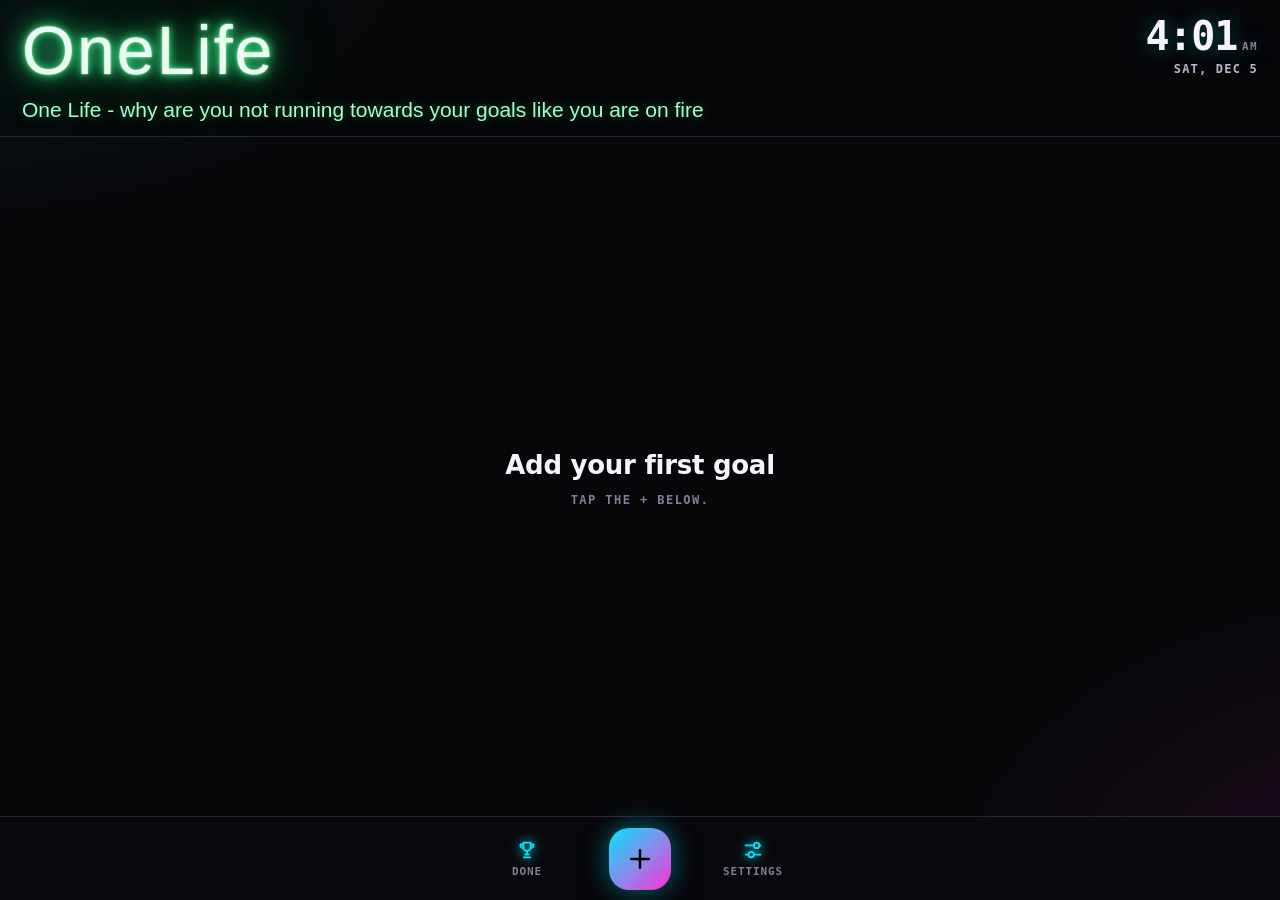
<file: index.html>
<!doctype html>
<html lang="en">
<head>
  <meta charset="utf-8">
  <meta name="viewport" content="width=device-width, initial-scale=1, viewport-fit=cover">
  <title>OneLife</title>
  <meta name="apple-mobile-web-app-title" content="OneLife">
  <meta name="mobile-web-app-capable" content="yes">
  <meta name="apple-mobile-web-app-capable" content="yes">
  <meta name="apple-mobile-web-app-status-bar-style" content="black-translucent">
  <meta name="color-scheme" content="dark">
  <meta name="theme-color" content="#060609">
  <link rel="manifest" href="manifest.webmanifest">
  <link rel="apple-touch-icon" href="apple-touch-icon.png">
  <link rel="stylesheet" href="css/base.css">
  <link rel="stylesheet" href="css/board.css">
  <link rel="stylesheet" href="css/sheets.css">
  <link rel="stylesheet" href="css/screens.css">
  <style>
    /* OneLife look: maximalist neon HUD. This block comes last, so it restyles
       everything from the four css files without changing them. */
    @property --a { syntax: '<angle>'; inherits: false; initial-value: 0deg; }

    :root {
      --bg: #060609; --void: #0f0f17; --panel: #0b0b12; --card2: #161621;
      --text: #f4f4fa; --text-2: #b3b3c6; --tx3: #7a7a93;
      --hair: #242433; --hair-2: #34344a;
      --green: #39ff88; --green-core: #eafff2; --green-soft: #9dffc4;
      --red: #ff3b5c; --red-text: #ff7d93;
      --cyan: #00e5ff; --pink: #ff2bd6; --lime: #b6ff00; --orange: #ff8a00; --amber: #ffb800; --violet: #9d8cff;
      --radius: 12px; --r: 18px;
      --font: "Inter", "Segoe UI", system-ui, -apple-system, Roboto, sans-serif;
      --font-num: "JetBrains Mono", "SF Mono", ui-monospace, Menlo, Consolas, monospace;
      --t0: #00e5ff; --t1: #ff2bd6; --t2: #b6ff00; --t3: #ff8a00;
      --t4: #39ff88; --t5: #ffb800; --t6: #9d8cff; --t7: #b3b3c6;
      --s0: #00e5ff; --s1: #ff2bd6; --s2: #b6ff00; --s3: #ff8a00;
      --s4: #39ff88; --s5: #ffb800; --s6: #9d8cff; --s7: #f4f4fa;
      --glow-bg:
        radial-gradient(900px 520px at -5% -10%, rgba(0, 229, 255, 0.11), transparent 60%),
        radial-gradient(800px 600px at 110% 105%, rgba(255, 43, 214, 0.10), transparent 60%),
        var(--bg);
      --card-bg: linear-gradient(180deg, rgba(255, 255, 255, 0.035), rgba(255, 255, 255, 0) 60%), var(--void);
      --rainbow: conic-gradient(from var(--a), var(--cyan), var(--pink), var(--orange), var(--lime), var(--cyan));
    }

    body { font: 400 16px/1.45 var(--font); background: var(--glow-bg); }
    /* film grain */
    body::after {
      content: "";
      position: fixed;
      inset: -50%;
      z-index: 100;
      pointer-events: none;
      opacity: 0.08;
      mix-blend-mode: overlay;
      will-change: transform;
      background-image: url("data:image/svg+xml;utf8,<svg xmlns='http://www.w3.org/2000/svg' width='180' height='180'><filter id='n'><feTurbulence type='fractalNoise' baseFrequency='.85' numOctaves='3' stitchTiles='stitch'/><feColorMatrix values='0 0 0 0 1 0 0 0 0 1 0 0 0 0 1 0 0 0 1 0'/></filter><rect width='180' height='180' filter='url(%23n)'/></svg>");
      animation: grain 0.9s steps(6) infinite;
    }
    @keyframes grain {
      0%, 100% { transform: translate(0, 0); }
      20% { transform: translate(-3%, 2%); }
      40% { transform: translate(2%, -4%); }
      60% { transform: translate(-4%, 3%); }
      80% { transform: translate(4%, 1%); }
    }
    @keyframes spin { to { --a: 360deg; } }

    .n { font-family: var(--font-num); font-weight: 700; letter-spacing: 0; }

    /* ----- Header: the name stays exactly as it was ----- */
    .header { padding: 16px 22px 12px; border-bottom: 1px solid var(--hair); background: rgba(6, 6, 9, 0.55); }
    .brand-name, .brand-quote { font-family: "Avenir Next", -apple-system, "Helvetica Neue", "Segoe UI", sans-serif; }
    .clock { font-weight: 800; font-size: 40px; letter-spacing: -0.03em; text-shadow: 0 0 22px rgba(0, 229, 255, 0.35); }
    .clock .ampm { font: 700 11px var(--font-num); letter-spacing: 0.12em; color: var(--tx3); }
    .cluster-date { font: 600 12px var(--font-num); letter-spacing: 0.1em; text-transform: uppercase; color: var(--text-2); }
    .cluster-score { font: 600 12px var(--font-num); letter-spacing: 0.1em; text-transform: uppercase; color: var(--tx3); }
    .cluster-score .n { font-size: 16px; font-weight: 800; color: var(--pink); text-shadow: 0 0 14px var(--pink); }
    .empty-title { font-size: 26px; font-weight: 800; letter-spacing: -0.01em; }
    .empty-sub { font: 600 12px var(--font-num); letter-spacing: 0.12em; text-transform: uppercase; color: var(--tx3); }

    /* ----- Goal boxes: rounded glowing cards, colour still from the heat scale ----- */
    .box-body { padding: 13px 14px 12px 24px; border-radius: var(--r); background: var(--card-bg); }
    .box-tag { left: 10px; top: 14px; bottom: 14px; width: 4px; border-radius: 2px; opacity: 1; box-shadow: 0 0 8px var(--tag); }
    .box .box-title { font-weight: 750; line-height: 1.2; letter-spacing: -0.01em; }
    .box-second .n, .box-progress .n, .box-status .n { font-size: 1em; }
    .box-bar { height: 6px; border-radius: 3px; background: var(--hair); overflow: hidden; }
    .box-bar b { border-radius: inherit; box-shadow: 0 0 10px var(--neon); }
    .box-strip i { border-radius: 3px; }
    .box-tick span { border-width: 2px; border-radius: 9px; background: color-mix(in srgb, var(--neon) 14%, transparent); }
    .box.is-done .box-title { color: var(--text-2); }
    /* a session running right now gets the spinning rainbow border */
    .box.is-running .box-body {
      border-color: transparent;
      background: linear-gradient(var(--void), var(--void)) padding-box, var(--rainbow) border-box;
      animation: drift var(--drift, 11s) ease-in-out var(--phase, 0s) infinite alternate, spin 6s linear infinite;
    }
    .box.is-running.flash .box-body { border-color: #fff; background: color-mix(in srgb, var(--neon) 38%, var(--void)); }

    /* ----- Bottom bar ----- */
    .bar {
      height: calc(84px + env(safe-area-inset-bottom));
      gap: 34px;
      border-top: 1px solid var(--hair);
      background: rgba(8, 8, 13, 0.9);
      -webkit-backdrop-filter: blur(14px);
      backdrop-filter: blur(14px);
    }
    .bar-btn {
      flex-direction: column;
      gap: 4px;
      min-width: 96px;
      min-height: 56px;
      padding: 0 12px;
      border: 0;
      border-radius: var(--radius);
      background: none;
      color: var(--tx3);
      font: 700 11px var(--font-num);
      letter-spacing: 0.08em;
      text-transform: uppercase;
    }
    .bar-btn .icon { color: var(--cyan); filter: drop-shadow(0 0 6px var(--cyan)); }
    .bar-btn:active { background: var(--card2); color: var(--text); }
    .add-btn {
      width: 62px;
      height: 62px;
      border: 0;
      border-radius: 20px;
      color: #000;
      background: linear-gradient(135deg, var(--cyan), var(--pink));
      box-shadow: 0 0 26px rgba(0, 229, 255, 0.45), 0 10px 26px rgba(0, 0, 0, 0.6);
    }
    .add-btn:active { transform: scale(0.94); }
    .dot { top: 4px; right: 26px; border-radius: 50%; background: var(--pink); box-shadow: 0 0 10px var(--pink); }

    /* ----- Toast ----- */
    #toast {
      padding: 10px 12px 10px 16px;
      border: 1px solid var(--hair-2);
      border-radius: 14px;
      background: #15151f;
      box-shadow: 0 8px 30px rgba(0, 0, 0, 0.6);
      font-size: 14px;
    }
    #toast button {
      min-height: 44px;
      padding: 0 12px;
      border-radius: 10px;
      background: var(--card2);
      color: var(--cyan);
      font-weight: 800;
      text-decoration: none;
    }

    /* ----- Sheets, inputs, buttons ----- */
    .sheet-backdrop { background: rgba(0, 0, 0, 0.62); -webkit-backdrop-filter: blur(3px); backdrop-filter: blur(3px); }
    .sheet {
      position: relative;
      border: 1px solid var(--hair-2);
      border-radius: 22px;
      background: var(--panel);
      box-shadow: 0 12px 40px rgba(0, 0, 0, 0.6), 0 0 40px rgba(0, 229, 255, 0.07);
    }
    .sheet::before {
      content: "";
      position: absolute;
      top: 0;
      left: 18%;
      right: 18%;
      height: 1px;
      background: linear-gradient(90deg, transparent, var(--cyan), var(--pink), transparent);
    }
    .sheet-title { margin-bottom: 14px; font: 800 13px var(--font-num); letter-spacing: 0.12em; text-transform: uppercase; }
    .sheet-note, .fnote { font-size: 14px; color: var(--text-2); }

    .input { min-height: 48px; border: 1px solid var(--hair-2); border-radius: 12px; background: var(--bg); font-size: 16px; }
    .input:focus { border-color: var(--cyan); box-shadow: 0 0 0 3px rgba(0, 229, 255, 0.18); }
    .input::placeholder { color: var(--tx3); }
    .input-title { font-family: var(--font-num); font-weight: 600; font-size: 18px; }

    .btn {
      min-height: 46px;
      padding: 0 16px;
      border: 1px solid var(--hair-2);
      border-radius: 12px;
      background: var(--card2);
      color: var(--text);
      font-size: 15px;
      font-weight: 650;
      letter-spacing: 0;
      white-space: nowrap;
    }
    .btn:active { border-color: var(--tx3); background: var(--card2); }
    .btn-primary {
      border: 0;
      color: #000;
      background: linear-gradient(135deg, var(--cyan), #8b6cff);
      box-shadow: 0 0 18px rgba(0, 229, 255, 0.28);
    }
    .btn-primary:active { background: linear-gradient(135deg, var(--cyan), #8b6cff); }
    .btn-primary:disabled { box-shadow: none; }
    .btn-danger { border-color: rgba(255, 59, 92, 0.6); background: transparent; color: var(--red); }
    .icon-btn { border-color: var(--hair-2); border-radius: 12px; background: var(--card2); }

    .fsec-label { font: 700 11px/1.3 var(--font-num); letter-spacing: 0.14em; text-transform: uppercase; color: var(--tx3); }
    .field { font-size: 13px; font-weight: 650; color: var(--text-2); }
    .field-error { font-size: 14px; color: var(--red); }
    .seg-btn { border: 1px solid var(--hair-2); border-radius: 10px; background: var(--card2); color: var(--text-2); font-size: 14px; font-weight: 700; }
    .seg-btn.is-on { border-color: var(--cyan); background: var(--cyan); color: #000; box-shadow: 0 0 12px rgba(0, 229, 255, 0.4); }
    .num-seg .seg-btn { font: 700 15px var(--font-num); }
    .chips .seg-btn { border-radius: 999px; }
    .chips .daychip { border-radius: 50%; }
    .chips-label, .scale > span { font: 700 11px var(--font-num); letter-spacing: 0.14em; text-transform: uppercase; color: var(--tx3); }
    .dayrow-off { color: var(--tx3); }
    .swatch { border-radius: 12px; opacity: 0.8; box-shadow: 0 0 12px color-mix(in srgb, var(--tag) 60%, transparent); }

    /* ----- Goal detail ----- */
    .detail-tag { width: 5px; border-radius: 3px; box-shadow: 0 0 10px var(--tag); }
    .detail-title { font-size: 24px; font-weight: 800; letter-spacing: -0.01em; }
    .detail-sub { font: 600 12px var(--font-num); letter-spacing: 0.06em; color: var(--text-2); }
    .pill {
      min-height: 32px;
      display: inline-flex;
      align-items: center;
      padding: 0 12px;
      border: 1px solid var(--hair-2);
      border-radius: 999px;
      background: var(--card2);
      font-size: 13px;
    }
    .pill.hot { border-color: rgba(255, 59, 92, 0.6); background: transparent; color: var(--red); }
    .pill.hot .n { color: var(--red); }
    .steptick i { border-width: 2px; border-radius: 8px; }
    .steptick.is-on i { border-color: var(--green); background: var(--green); color: #000; box-shadow: 0 0 12px var(--green); }
    .steptick.is-on span { color: var(--tx3); text-decoration: line-through; }
    .bignum b { font-weight: 800; font-size: 42px; letter-spacing: -0.03em; text-shadow: 0 0 22px rgba(0, 229, 255, 0.35); }
    .bar-line { height: 6px; border-radius: 3px; background: var(--hair); overflow: hidden; }
    .bar-line b { border-radius: inherit; background: var(--cyan); box-shadow: 0 0 10px var(--cyan); }
    .stat { border: 1px solid var(--hair); border-radius: var(--r); background: var(--card-bg); }
    .stat-num { font-weight: 800; letter-spacing: -0.02em; text-shadow: 0 0 16px rgba(0, 229, 255, 0.45); }
    .stat-num.hot { color: var(--red); text-shadow: 0 0 16px rgba(255, 59, 92, 0.5); }
    .stat-label { font: 700 11px/1.3 var(--font-num); letter-spacing: 0.14em; text-transform: uppercase; color: var(--tx3); }
    .hrow-day { font: 600 12px var(--font-num); letter-spacing: 0.04em; color: var(--tx3); }
    .hrow-what.hot, .hrow-what.hot .n { color: var(--red); }

    /* ----- Goal finished: card with the spinning rainbow border ----- */
    .finish-card {
      border: 1.5px solid transparent;
      border-radius: 22px;
      background: linear-gradient(var(--void), var(--void)) padding-box, var(--rainbow) border-box;
      box-shadow: 0 0 40px rgba(0, 229, 255, 0.18), 0 0 80px rgba(255, 43, 214, 0.12);
      animation: spin 6s linear infinite;
    }
    .finish-label { font: 700 12px var(--font-num); letter-spacing: 0.14em; text-transform: uppercase; color: var(--green); }
    .finish-title { font-weight: 800; letter-spacing: -0.02em; color: var(--text); text-shadow: 0 0 22px rgba(0, 229, 255, 0.35); }
    .finish-totals { font-family: var(--font-num); font-size: 14px; }

    /* ----- Screens: Done and Settings ----- */
    #screen { background: var(--glow-bg); }
    .screen-head {
      min-height: 56px;
      padding: 8px 16px;
      border-bottom: 1px solid var(--hair);
      background: rgba(6, 6, 9, 0.8);
      -webkit-backdrop-filter: blur(14px);
      backdrop-filter: blur(14px);
    }
    .screen-title {
      flex: 0 0 auto;
      margin-right: auto;
      font: 800 15px var(--font-num);
      letter-spacing: 0.1em;
      text-transform: uppercase;
      color: transparent;
      background: linear-gradient(90deg, var(--cyan), var(--pink));
      -webkit-background-clip: text;
      background-clip: text;
    }
    .screen-body { padding-top: 16px; }
    .screen-empty { font-size: 15px; font-weight: 600; color: var(--tx3); }

    .set-sec, .set-sec:first-child {
      margin-bottom: 10px;
      padding: 16px;
      border: 1px solid var(--hair);
      border-radius: var(--r);
      background: var(--card-bg);
    }
    .set-h { margin-bottom: 12px; font: 800 13px var(--font-num); letter-spacing: 0.12em; text-transform: uppercase; }
    .set-row { margin-top: 6px; padding: 8px 0; border-bottom: 1px solid var(--hair); }
    .set-row:last-child { border-bottom: 0; }
    .set-label { font-size: 14px; font-weight: 600; }
    .set-note { font-size: 13px; color: var(--tx3); }
    .set-banner {
      border-color: rgba(255, 184, 0, 0.45);
      border-radius: 12px;
      color: var(--amber);
      box-shadow: 0 0 22px rgba(255, 184, 0, 0.12);
    }

    .sign { border-radius: var(--r); background: var(--card-bg); }
    .sign-title { font-size: 24px; font-weight: 800; letter-spacing: -0.01em; }
    .sign-meta { font: 600 12px var(--font-num); letter-spacing: 0.08em; text-transform: uppercase; color: var(--tx3); }
    .sign-totals { font-family: var(--font-num); font-size: 13px; }
    .feed-day b { font: 800 13px var(--font-num); letter-spacing: 0.12em; text-transform: uppercase; color: var(--cyan); }
    .feed-day span { font: 600 12px var(--font-num); color: var(--tx3); }
    .win-time { font: 600 12px var(--font-num); color: var(--tx3); }
    .win-title { font-size: 15px; font-weight: 650; }
    .tagdot { width: 9px; height: 9px; border-radius: 50%; box-shadow: 0 0 8px var(--tag); }
    .cal-month { font-size: 22px; font-weight: 800; letter-spacing: -0.01em; }
    .cal-wd { font: 700 11px var(--font-num); letter-spacing: 0.14em; text-transform: uppercase; color: var(--tx3); }
    .cal-cell { border-radius: 10px; }
    .cal-cell.is-today { border-color: var(--cyan); box-shadow: 0 0 10px rgba(0, 229, 255, 0.35); }

    .install { border-color: var(--hair-2); border-radius: 14px; background: #15151f; box-shadow: 0 8px 30px rgba(0, 0, 0, 0.6); }

    /* ----- Motion setting ----- */
    body.motion-calm::after, body.motion-off::after { animation: none; }
    .motion-off .box.is-running .box-body, .motion-off .finish-card { animation: none; }
    @media (prefers-reduced-motion: reduce) {
      body::after { animation: none; }
      .box.is-running .box-body, .finish-card { animation: none; }
    }
  </style>
</head>
<body>
  <div id="app"></div>
  <div id="sheet-root"></div>
  <div id="fx"></div>
  <div id="toast" role="status" aria-live="polite"></div>
  <script type="module" src="js/app.js"></script>
</body>
</html>
</file>
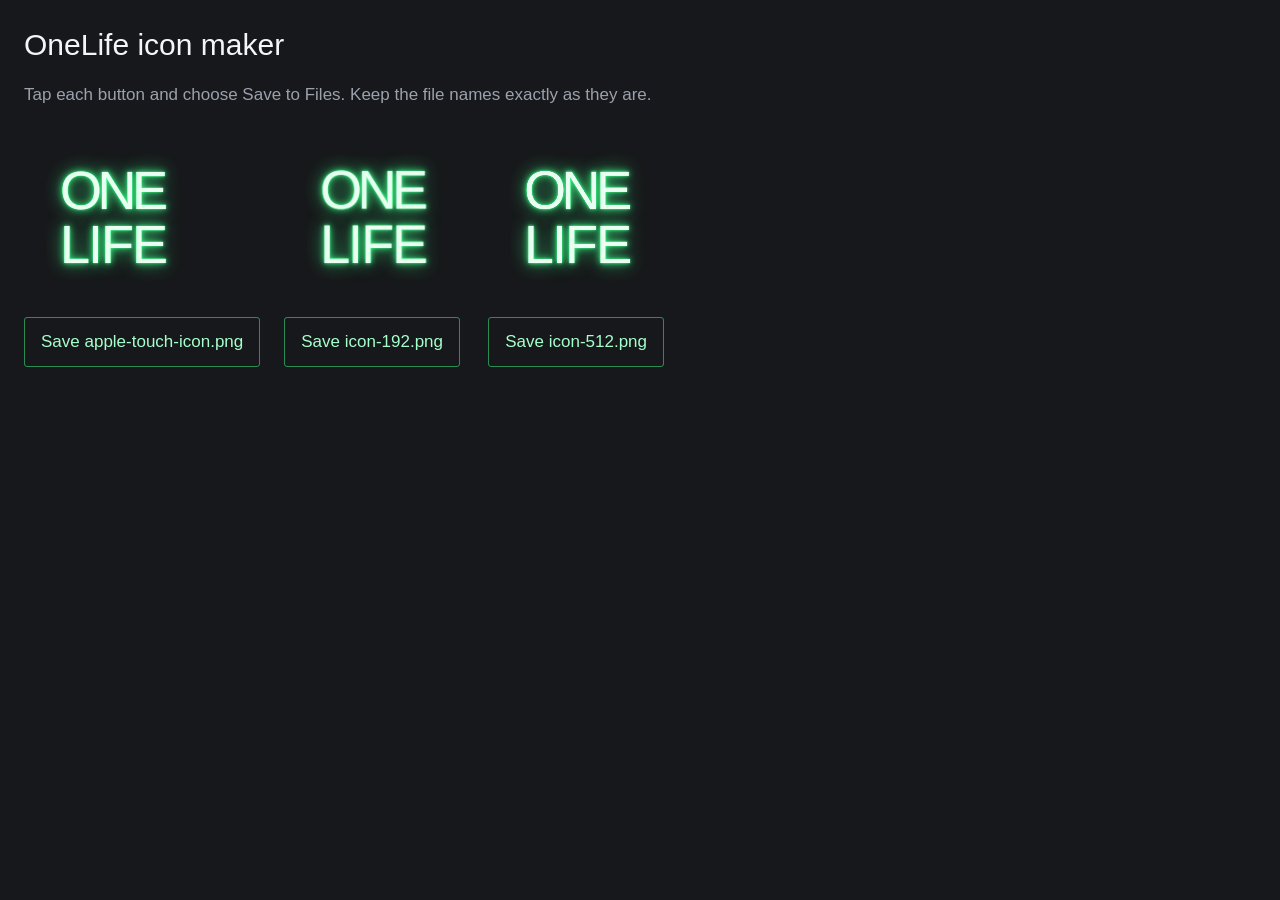
<file: icon.html>
<!doctype html>
<html lang="en">
<head>
<meta charset="utf-8">
<meta name="viewport" content="width=device-width, initial-scale=1">
<title>OneLife icon maker</title>
<style>
  body { margin: 0; padding: 24px; background: #17181B; color: #F3F5F8; font: 17px/1.4 "Avenir Next", -apple-system, sans-serif; }
  h1 { font-weight: 200; font-size: 30px; margin: 0 0 6px; }
  p { color: #9BA1AD; max-width: 40em; }
  .row { display: flex; flex-wrap: wrap; gap: 24px; margin-top: 20px; }
  .item { display: flex; flex-direction: column; gap: 10px; align-items: flex-start; }
  canvas { width: 180px; height: 180px; border-radius: 40px; }
  button { font: inherit; color: #A6FFCB; background: transparent; border: 1px solid rgba(61, 255, 138, 0.5); border-radius: 3px; padding: 12px 16px; }
  button:disabled { opacity: 0.4; }
</style>
</head>
<body>
<h1>OneLife icon maker</h1>
<p>Tap each button and choose Save to Files. Keep the file names exactly as they are.</p>
<div class="row" id="row"></div>
<script>
  var FILES = [
    { name: 'apple-touch-icon.png', size: 180 },
    { name: 'icon-192.png', size: 192 },
    { name: 'icon-512.png', size: 512 }
  ];
  var GREEN = '#3DFF8A';
  var CORE = '#E9FFF1';
  var BG = '#17181B';
  var FONT = '"Avenir Next", -apple-system, "Helvetica Neue", "Segoe UI", sans-serif';

  // Draw one word, spread evenly to a fixed width.
  function drawWord(ctx, text, centerX, baselineY, targetW) {
    var widths = [];
    var natural = 0;
    var i;
    for (i = 0; i < text.length; i++) {
      widths[i] = ctx.measureText(text[i]).width;
      natural += widths[i];
    }
    var track = text.length > 1 ? (targetW - natural) / (text.length - 1) : 0;
    var x = centerX - targetW / 2;
    for (i = 0; i < text.length; i++) {
      ctx.fillText(text[i], x, baselineY);
      x += widths[i] + track;
    }
  }

  function drawIcon(canvas, size) {
    canvas.width = size;
    canvas.height = size;
    var ctx = canvas.getContext('2d');
    ctx.fillStyle = BG;
    ctx.fillRect(0, 0, size, size);
    ctx.textAlign = 'left';
    ctx.textBaseline = 'alphabetic';
    ctx.font = '400 ' + (size * 0.30) + 'px ' + FONT;
    var passes = [
      { blur: 0.10, color: GREEN, alpha: 0.9 },
      { blur: 0.04, color: GREEN, alpha: 1 },
      { blur: 0.012, color: CORE, alpha: 1 }
    ];
    passes.forEach(function (p) {
      ctx.shadowColor = GREEN;
      ctx.shadowBlur = size * p.blur;
      ctx.globalAlpha = p.alpha;
      ctx.fillStyle = p.color;
      drawWord(ctx, 'ONE', size / 2, size * 0.455, size * 0.60);
      drawWord(ctx, 'LIFE', size / 2, size * 0.755, size * 0.60);
    });
    ctx.globalAlpha = 1;
    ctx.shadowBlur = 0;
  }

  var row = document.getElementById('row');
  FILES.forEach(function (f) {
    var item = document.createElement('div');
    item.className = 'item';
    var canvas = document.createElement('canvas');
    drawIcon(canvas, f.size);
    var button = document.createElement('button');
    button.textContent = 'Save ' + f.name;
    button.disabled = true;
    item.appendChild(canvas);
    item.appendChild(button);
    row.appendChild(item);
    canvas.toBlob(function (blob) {
      var file = new File([blob], f.name, { type: 'image/png' });
      button.disabled = false;
      button.addEventListener('click', function () {
        if (navigator.canShare && navigator.canShare({ files: [file] })) {
          navigator.share({ files: [file] }).catch(function () {});
        } else {
          var a = document.createElement('a');
          a.href = URL.createObjectURL(blob);
          a.download = f.name;
          document.body.appendChild(a);
          a.click();
          a.remove();
        }
      });
    }, 'image/png');
  });
</script>
</body>
</html>
</file>
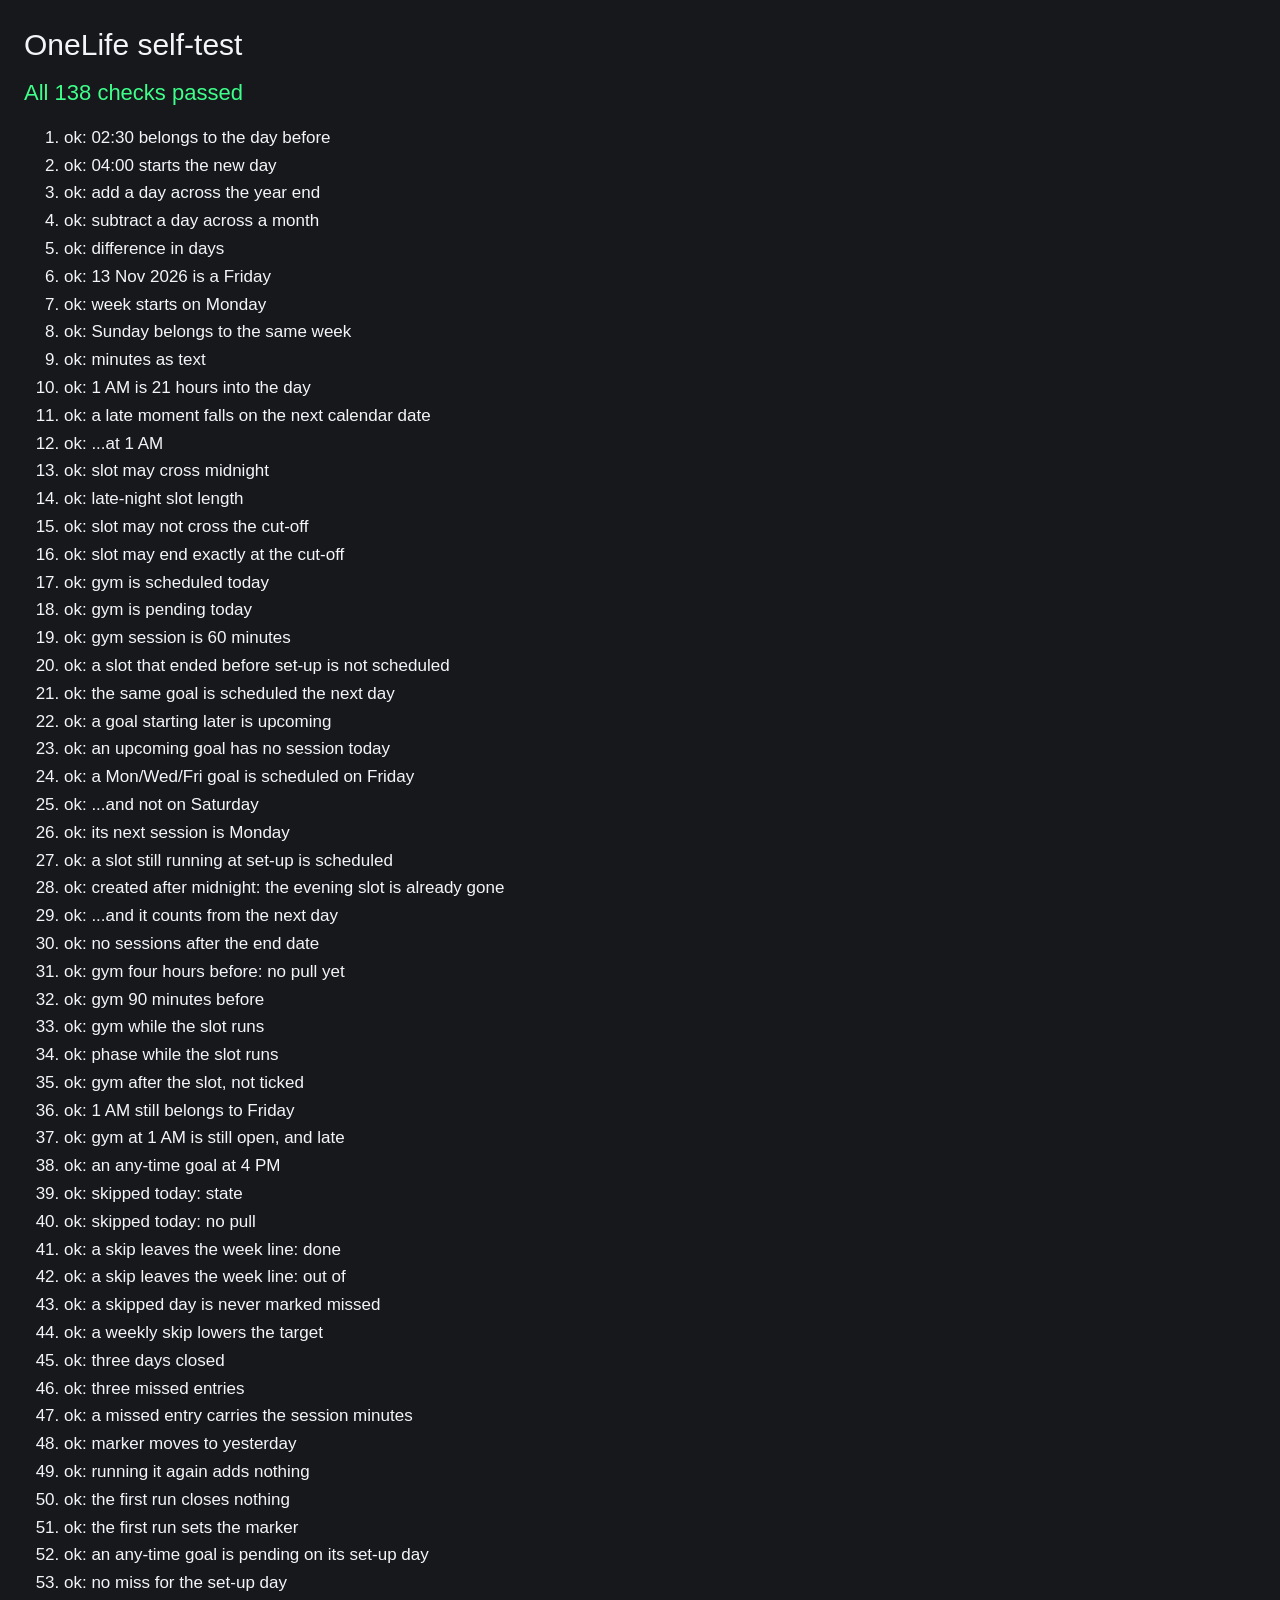
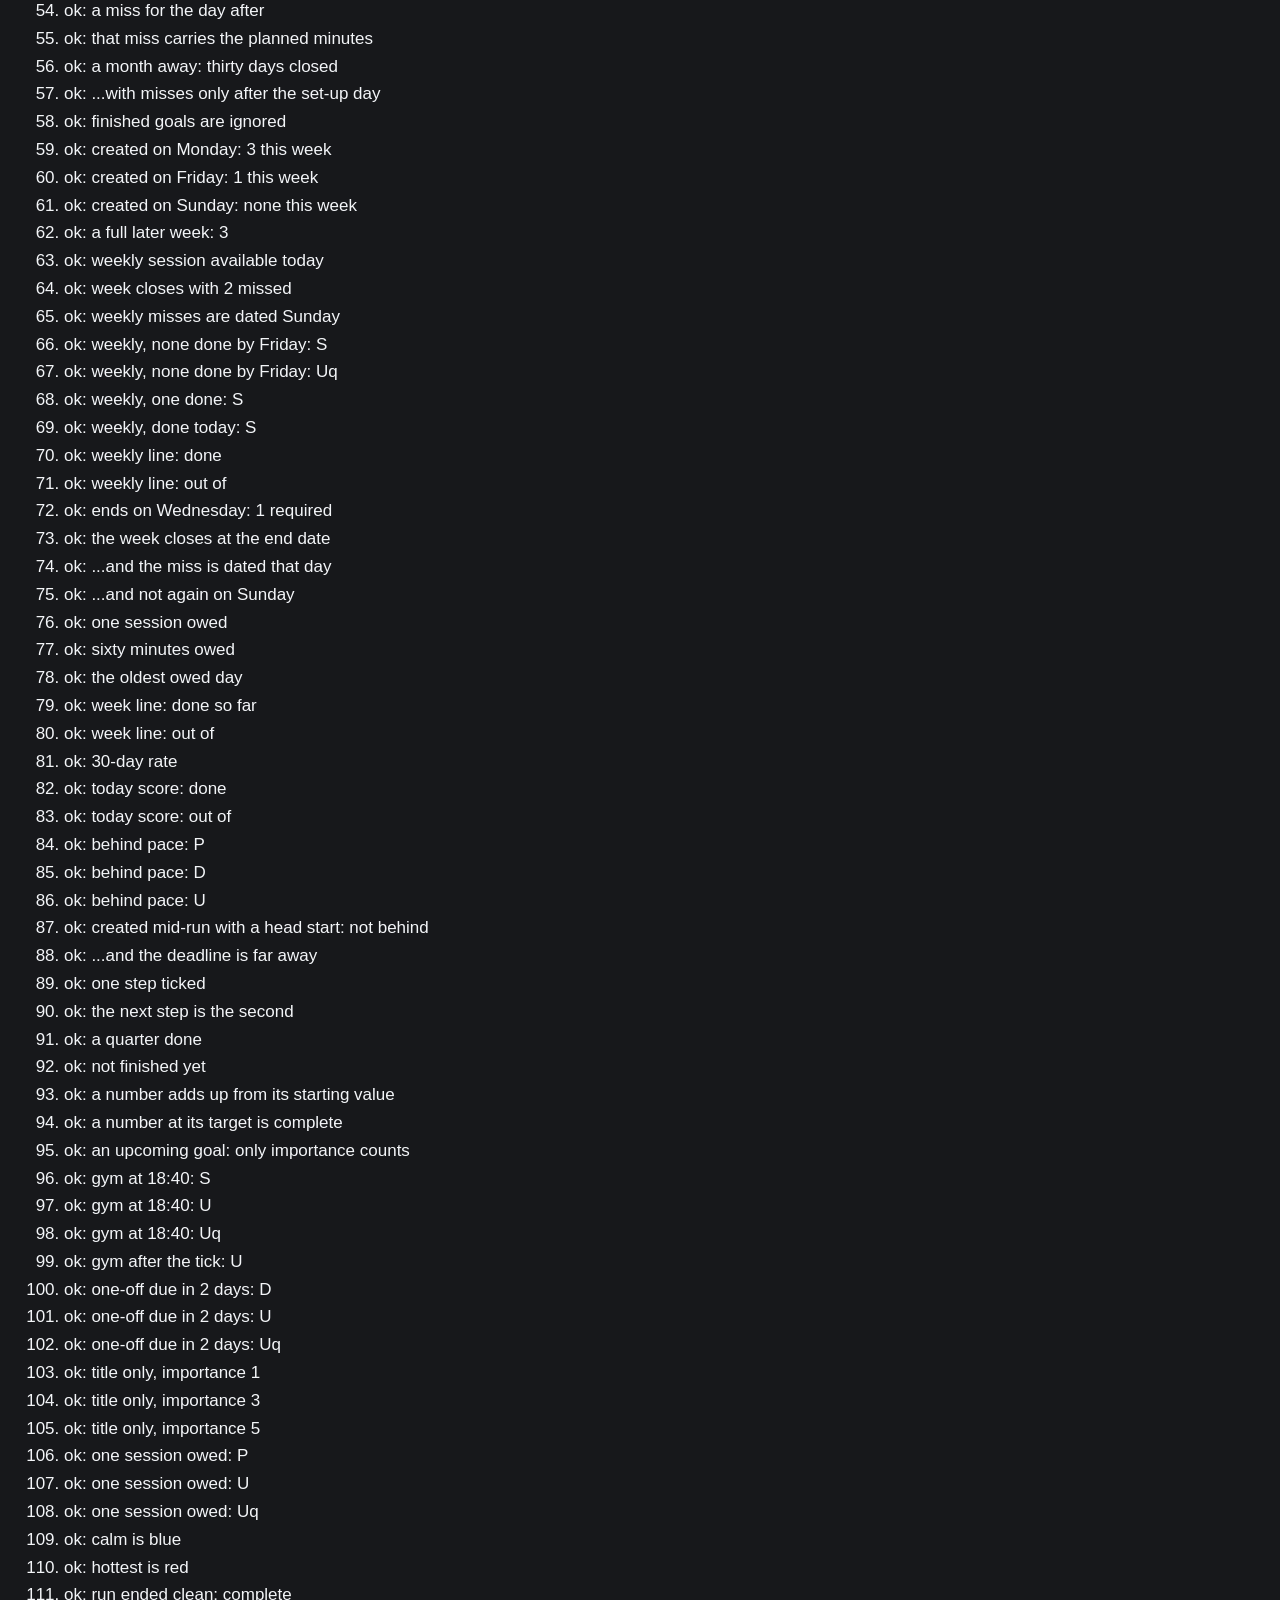
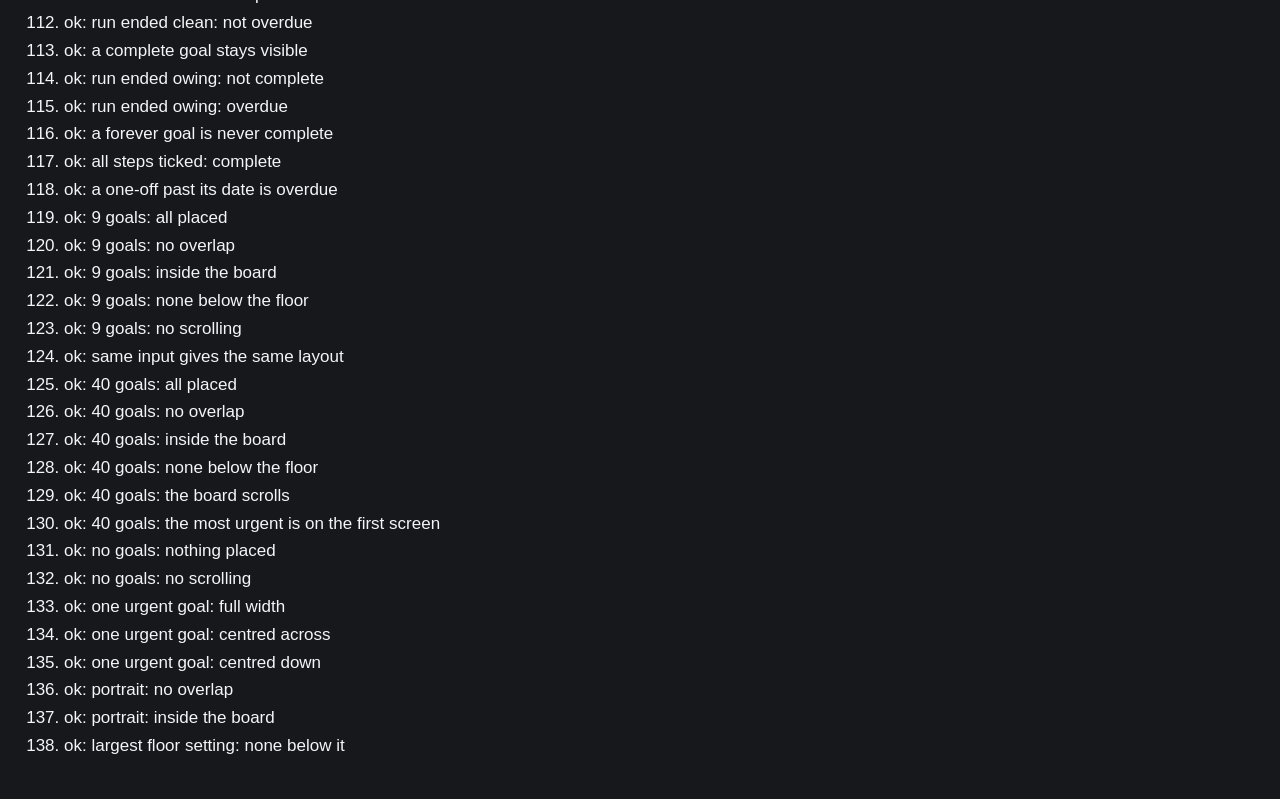
<file: test.html>
<!doctype html>
<html lang="en">
<head>
<meta charset="utf-8">
<meta name="viewport" content="width=device-width, initial-scale=1">
<title>OneLife self-test</title>
<style>
  body { margin: 0; padding: 24px; background: #17181B; color: #F3F5F8; font: 17px/1.4 "Avenir Next", -apple-system, sans-serif; }
  h1 { font-weight: 200; font-size: 30px; margin: 0 0 12px; }
  #summary { font-size: 22px; margin-bottom: 16px; }
  .ok { color: #3DFF8A; }
  .bad { color: #FF7C7C; }
  li { margin: 4px 0; }
  small { color: #9BA1AD; }
</style>
</head>
<body>
<h1>OneLife self-test</h1>
<div id="summary">Running...</div>
<ol id="list"></ol>
<script>
  function loadProblem(message) {
    var s = document.getElementById('summary');
    s.className = 'bad';
    s.textContent = message;
  }
  window.addEventListener('error', function (e) {
    loadProblem('A file failed to run: ' + (e.message || 'unknown error'));
  });
</script>
<script type="module" src="js/tests.js"
  onerror="loadProblem('A js file is missing. Check the six file names in the js folder.')"></script>
</body>
</html>
</file>
<file: css/base.css>
/* OneLife base styles. Dark only: matte charcoal, neon green brand, sharp corners. */
:root {
  color-scheme: dark;
  --bg: #17181B;
  --void: #09090B;
  --panel: #202126;
  --text: #F3F5F8;
  --text-2: #9BA1AD;
  --hair: rgba(255, 255, 255, 0.10);
  --hair-2: rgba(255, 255, 255, 0.20);
  --green: #3DFF8A;
  --green-core: #E9FFF1;
  --green-soft: #A6FFCB;
  --red: #FF2B2B;
  --red-text: #FF7C7C;
  --radius: 3px;
  --font: "Avenir Next", -apple-system, BlinkMacSystemFont, "Helvetica Neue", "Segoe UI", Roboto, sans-serif;
  --font-num: "DIN Alternate", "Avenir Next Condensed", -apple-system, BlinkMacSystemFont, "Segoe UI", Roboto, sans-serif;
  --t0: #5B8DEF; --t1: #2DB5A8; --t2: #6DBB63; --t3: #E3B341;
  --t4: #EC8A4F; --t5: #E26BA6; --t6: #9C7BEA; --t7: #8A97AB;
}

* { box-sizing: border-box; -webkit-tap-highlight-color: transparent; }
html, body { margin: 0; height: 100%; }
body {
  background: var(--bg);
  color: var(--text);
  font: 400 17px/1.35 var(--font);
  -webkit-font-smoothing: antialiased;
  overflow: hidden;
  overscroll-behavior: none;
  touch-action: manipulation;
  -webkit-user-select: none;
  user-select: none;
  -webkit-text-size-adjust: 100%;
}
button, input, textarea, select { font: inherit; color: inherit; }
input, textarea { -webkit-user-select: text; user-select: text; }
button { cursor: pointer; -webkit-appearance: none; appearance: none; }

#app {
  position: fixed;
  inset: 0;
  display: flex;
  flex-direction: column;
  padding-top: env(safe-area-inset-top);
  padding-left: env(safe-area-inset-left);
  padding-right: env(safe-area-inset-right);
}

.icon { width: 22px; height: 22px; flex: none; }
.icon-lg { width: 30px; height: 30px; }

/* Numbers are always set in the heavy instrument face */
.n {
  font-family: var(--font-num);
  font-weight: 700;
  color: var(--text);
  font-variant-numeric: tabular-nums;
  letter-spacing: 0.01em;
}

/* Header: neon wordmark, quote, clock cluster */
.header {
  flex: none;
  display: flex;
  flex-wrap: wrap;
  align-items: flex-start;
  justify-content: space-between;
  gap: 10px 32px;
  padding: 18px 26px 12px;
}
.brand { flex: 1 1 440px; min-width: 0; }
.brand-name {
  font-size: clamp(44px, 6.2vw, 68px);
  font-weight: 200;
  line-height: 1;
  letter-spacing: 0.03em;
  color: var(--green-core);
  text-shadow:
    0 0 2px rgba(255, 255, 255, 0.9),
    0 0 9px var(--green),
    0 0 24px var(--green),
    0 0 54px rgba(61, 255, 138, 0.55),
    0 0 100px rgba(61, 255, 138, 0.28);
  animation: sign-breathe 9s ease-in-out infinite;
}
@keyframes sign-breathe {
  0%, 100% { opacity: 1; }
  50% { opacity: 0.84; }
}
.brand-quote {
  margin-top: 12px;
  max-width: 38em;
  font-size: clamp(17px, 2vw, 21px);
  line-height: 1.35;
  color: var(--green-soft);
  text-shadow: 0 0 12px rgba(61, 255, 138, 0.35);
  overflow-wrap: break-word;
}
.cluster { flex: none; text-align: right; }
.clock {
  font-family: var(--font-num);
  font-weight: 700;
  font-size: 42px;
  line-height: 1;
  font-variant-numeric: tabular-nums;
}
.clock .ampm {
  margin-left: 5px;
  font-family: var(--font);
  font-weight: 400;
  font-size: 15px;
  color: var(--text-2);
  text-transform: uppercase;
}
.cluster-date { margin-top: 6px; font-size: 15px; color: var(--text-2); }
.cluster-score { margin-top: 2px; font-size: 15px; color: var(--text-2); }
@media (max-width: 760px) {
  .cluster { display: flex; align-items: baseline; gap: 14px; text-align: left; }
  .clock { font-size: 30px; }
  .cluster-date, .cluster-score { margin-top: 0; }
}

/* Board area */
.board-wrap {
  position: relative;
  flex: 1 1 auto;
  min-height: 0;
  overflow-x: hidden;
  overflow-y: auto;
  -webkit-overflow-scrolling: touch;
}
.empty {
  position: absolute;
  inset: 0;
  display: flex;
  flex-direction: column;
  align-items: center;
  justify-content: center;
  gap: 8px;
  padding: 24px;
  text-align: center;
  color: var(--text-2);
}
.empty-title { font-size: 30px; font-weight: 200; color: var(--text); }
.empty-sub { font-size: 16px; }

/* Bottom bar: sharp neon-green controls */
.bar {
  flex: none;
  height: calc(96px + env(safe-area-inset-bottom));
  padding-bottom: env(safe-area-inset-bottom);
  display: flex;
  align-items: center;
  justify-content: center;
  gap: 18px;
}
.bar-btn {
  position: relative;
  min-width: 136px;
  min-height: 48px;
  padding: 0 18px;
  display: inline-flex;
  align-items: center;
  justify-content: center;
  gap: 10px;
  border: 1px solid color-mix(in srgb, var(--green) 45%, transparent);
  border-radius: var(--radius);
  background: transparent;
  color: var(--green-soft);
  font-size: 16px;
  letter-spacing: 0.02em;
}
.bar-btn:active { background: color-mix(in srgb, var(--green) 14%, transparent); }
.add-btn {
  width: 64px;
  height: 64px;
  flex: none;
  display: grid;
  place-items: center;
  border: 1.5px solid var(--green);
  border-radius: var(--radius);
  background: var(--void);
  color: var(--green-core);
  box-shadow:
    0 0 6px var(--green),
    0 0 20px color-mix(in srgb, var(--green) 55%, transparent),
    inset 0 0 12px color-mix(in srgb, var(--green) 25%, transparent);
}
.add-btn:active { transform: scale(0.95); }
.dot {
  position: absolute;
  top: -4px;
  right: -4px;
  width: 10px;
  height: 10px;
  background: var(--red);
  box-shadow: 0 0 8px var(--red);
}

/* Toast */
#toast {
  position: fixed;
  left: 50%;
  bottom: calc(112px + env(safe-area-inset-bottom));
  z-index: 60;
  display: flex;
  align-items: center;
  gap: 14px;
  max-width: min(92vw, 560px);
  padding: 12px 16px;
  border: 1px solid var(--hair-2);
  border-radius: var(--radius);
  background: var(--panel);
  color: var(--text);
  font-size: 16px;
  opacity: 0;
  pointer-events: none;
  transform: translateX(-50%) translateY(16px);
  transition: opacity 0.2s, transform 0.2s;
}
#toast.show { opacity: 1; pointer-events: auto; transform: translateX(-50%) translateY(0); }
#toast button {
  border: 0;
  background: transparent;
  color: var(--green-soft);
  font-weight: 600;
  padding: 6px 4px;
}

/* Effects layer: the power surge */
#fx { position: fixed; inset: 0; z-index: 70; pointer-events: none; overflow: hidden; }
.surge {
  position: absolute;
  border: 2px solid var(--neon, #fff);
  border-radius: 50%;
  box-shadow: 0 0 14px var(--neon, #fff), inset 0 0 14px var(--neon, #fff);
  transform: translate(-50%, -50%);
}
.surge-wash { position: absolute; inset: 0; }

@media (prefers-reduced-motion: reduce) {
  .brand-name { animation: none; }
}
</file>
<file: css/board.css>
/* Goal boxes: a neon outline around black. Colour and glow follow urgency. */
[hidden] { display: none !important; }

.board { position: relative; width: 100%; min-height: 100%; }
.board.no-anim .box { transition: none; }

.box {
  position: absolute;
  left: 0;
  top: 0;
  container-type: inline-size;
  --neon: #2E8BFF;
  --lit-lo: 0.4;
  --lit-hi: 0.7;
  --breath: 6s;
  --tag: var(--t7);
  transition: transform 0.5s ease-in-out, width 0.5s ease-in-out, height 0.5s ease-in-out, opacity 0.4s;
}
.box-body {
  position: absolute;
  inset: 0;
  display: flex;
  flex-direction: column;
  justify-content: space-between;
  gap: 4px;
  padding: 12px 14px 12px 22px;
  border: 1.5px solid var(--neon);
  border-radius: var(--radius);
  background: var(--void);
  box-shadow: inset 0 0 16px color-mix(in srgb, var(--neon) 20%, transparent);
  transition: border-color 0.6s, background-color 0.3s, box-shadow 0.6s;
  animation: drift var(--drift, 11s) ease-in-out var(--phase, 0s) infinite alternate;
}
.box-body::before {
  content: "";
  position: absolute;
  inset: -1.5px;
  border-radius: inherit;
  pointer-events: none;
  box-shadow:
    0 0 5px var(--neon),
    0 0 16px color-mix(in srgb, var(--neon) 75%, transparent),
    0 0 44px color-mix(in srgb, var(--neon) 40%, transparent);
  animation: breathe var(--breath) ease-in-out infinite;
}
@keyframes breathe {
  0%, 100% { opacity: var(--lit-lo); }
  50% { opacity: var(--lit-hi); }
}
@keyframes drift {
  from { transform: translate(calc(var(--dx, 5px) * -1), calc(var(--dy, 4px) * -1)); }
  to { transform: translate(var(--dx, 5px), var(--dy, 4px)); }
}
.box:active .box-body { filter: brightness(1.25); }

/* The goal's own colour: a thin stripe on the left edge */
.box-tag {
  position: absolute;
  left: 9px;
  top: 12px;
  bottom: 12px;
  width: 3px;
  border-radius: 1px;
  background: var(--tag);
  opacity: 0.9;
}

/* Title: thicker when small, thin when large */
.box-title {
  font-size: clamp(17px, 8.5cqw, 30px);
  font-weight: 500;
  line-height: 1.18;
  display: -webkit-box;
  -webkit-box-orient: vertical;
  -webkit-line-clamp: 2;
  overflow: hidden;
  overflow-wrap: break-word;
}
@container (min-width: 230px) {
  .box-title { font-weight: 400; }
}
@container (min-width: 320px) {
  .box-title { font-weight: 200; letter-spacing: 0.01em; }
}

/* Middle: second status, progress, seven-day strip */
.box-mid { display: flex; flex-direction: column; gap: 5px; min-width: 0; }
.box-second, .box-progress, .box-status {
  font-size: clamp(14px, 5.5cqw, 18px);
  line-height: 1.25;
  color: var(--text-2);
  white-space: nowrap;
  overflow: hidden;
  text-overflow: ellipsis;
}
.box-second .n, .box-progress .n, .box-status .n { font-size: 1.12em; }
.box-second.hot, .box-second.hot .n, .box-status.hot, .box-status.hot .n { color: var(--red-text); }
.box-progress { display: flex; align-items: center; gap: 10px; }
.box-progress span { flex: none; }
.box-bar { position: relative; flex: 1 1 auto; min-width: 20px; height: 3px; background: var(--hair-2); }
.box-bar b { position: absolute; left: 0; top: 0; bottom: 0; background: var(--neon); box-shadow: 0 0 6px var(--neon); }
.box-strip { display: flex; gap: 5px; }
.box-strip i { width: 9px; height: 9px; border: 1px solid transparent; }
.box-strip .d-done { background: var(--text); }
.box-strip .d-madeup { background: var(--text); border-color: var(--red-text); }
.box-strip .d-missed { background: var(--red); }
.box-strip .d-skipped { border-color: var(--text-2); }
.box-strip .d-pending { border-color: var(--text); }
.box-strip .d-none { background: var(--hair); }

.box-foot {
  display: flex;
  align-items: flex-end;
  justify-content: space-between;
  gap: 8px;
  min-height: 28px;
}
.box-status { min-width: 0; }

/* Tick control: a small sharp square in the box's heat colour */
.box-tick {
  flex: none;
  width: 44px;
  height: 44px;
  margin: -8px -8px -8px 0;
  display: grid;
  place-items: center;
  border: 0;
  background: transparent;
  color: var(--neon);
}
.box-tick span {
  width: 28px;
  height: 28px;
  display: grid;
  place-items: center;
  border: 1.5px solid currentColor;
  border-radius: 2px;
  box-shadow: 0 0 8px color-mix(in srgb, var(--neon) 60%, transparent);
}
.box-tick .icon { width: 18px; height: 18px; }
@container (min-width: 320px) {
  .box-tick span { width: 34px; height: 34px; }
  .box-tick .icon { width: 22px; height: 22px; }
}

/* States */
.box.is-done .box-title { color: #C9D2E0; }
.box.is-missed .box-body { border-width: 2px; }
.box.is-upcoming .box-body { border-style: dashed; box-shadow: none; }
.box.is-upcoming .box-body::before { display: none; }
.box.is-running .box-tick span { animation: live 1.6s ease-in-out infinite; }
@keyframes live {
  0%, 100% { box-shadow: 0 0 6px color-mix(in srgb, var(--neon) 60%, transparent); }
  50% { box-shadow: 0 0 16px var(--neon); }
}

/* Power surge: the box flashes white-hot for a moment */
.box.flash .box-body {
  border-color: #fff;
  background: color-mix(in srgb, var(--neon) 38%, var(--void));
}
.box.flash .box-body::before {
  animation: none;
  opacity: 1;
  box-shadow: 0 0 10px #fff, 0 0 34px var(--neon), 0 0 90px var(--neon);
}

@media (prefers-reduced-motion: reduce) {
  .box-body { animation: none; }
  .box-body::before { animation: none; opacity: var(--lit-hi); }
  .box.is-running .box-tick span { animation: none; }
}
</file>
<file: css/sheets.css>
/* Sheets: panels that open over the board. */
.sheet-backdrop {
  position: fixed;
  left: 0;
  top: 0;
  z-index: 50;
  width: 100%;
  height: 100%;
  display: flex;
  align-items: center;
  justify-content: center;
  padding: 20px;
  background: rgba(0, 0, 0, 0.62);
}
.sheet {
  width: min(640px, 100%);
  max-height: 100%;
  overflow-y: auto;
  -webkit-overflow-scrolling: touch;
  overscroll-behavior: contain;
  padding: 24px;
  border: 1px solid var(--hair-2);
  border-radius: var(--radius);
  background: var(--panel);
  box-shadow: 0 24px 80px rgba(0, 0, 0, 0.6);
}
.sheet-title { margin-bottom: 18px; font-size: 28px; font-weight: 200; line-height: 1.15; }
.sheet-note { margin-top: 12px; font-size: 15px; color: var(--text-2); }
.sheet-list { display: flex; flex-direction: column; gap: 12px; }
.sheet-actions { display: flex; justify-content: flex-end; gap: 12px; margin-top: 24px; }

/* Inputs */
.input {
  width: 100%;
  min-height: 52px;
  padding: 12px 14px;
  border: 1px solid var(--hair-2);
  border-radius: var(--radius);
  background: var(--void);
  color: var(--text);
  font-size: 18px;
  outline: none;
  -webkit-appearance: none;
  appearance: none;
}
.input:focus {
  border-color: var(--green);
  box-shadow: 0 0 0 1px var(--green), 0 0 14px color-mix(in srgb, var(--green) 35%, transparent);
}
.input::placeholder { color: #6E7480; }
.input-title { font-size: 22px; }
.input[type="date"], .input[type="time"] {
  min-width: 0;
  text-align: left;
  font-family: var(--font-num);
  font-weight: 700;
  letter-spacing: 0.02em;
}
.input::-webkit-date-and-time-value { text-align: left; }
.input[type="number"] { -moz-appearance: textfield; }
.input::-webkit-outer-spin-button, .input::-webkit-inner-spin-button { -webkit-appearance: none; margin: 0; }
.area { min-height: 96px; resize: none; font-size: 17px; line-height: 1.4; }

/* Buttons */
.btn {
  min-height: 48px;
  padding: 0 20px;
  display: inline-flex;
  align-items: center;
  justify-content: center;
  gap: 10px;
  border: 1px solid var(--hair-2);
  border-radius: var(--radius);
  background: transparent;
  color: var(--text);
  font-size: 16px;
  letter-spacing: 0.02em;
}
.btn:active { background: rgba(255, 255, 255, 0.08); }
.btn:disabled { opacity: 0.4; }
.btn-primary {
  border-color: var(--green);
  color: var(--green-core);
  box-shadow:
    0 0 6px color-mix(in srgb, var(--green) 70%, transparent),
    inset 0 0 10px color-mix(in srgb, var(--green) 18%, transparent);
}
.btn-primary:disabled { box-shadow: none; border-color: color-mix(in srgb, var(--green) 40%, transparent); }
.btn-danger { border-color: color-mix(in srgb, var(--red) 70%, transparent); color: var(--red-text); }
.btn-block { width: 100%; justify-content: flex-start; }

/* Goal form: fixed head and foot, scrolling middle */
.sheet.sheet-form { padding: 0; display: flex; flex-direction: column; overflow: hidden; }
.form { flex: 1 1 auto; min-height: 0; display: flex; flex-direction: column; }
.form-head { flex: none; padding: 24px 24px 14px; }
.form-head .sheet-title { margin-bottom: 14px; }
.form-body {
  flex: 1 1 auto;
  min-height: 0;
  overflow-y: auto;
  -webkit-overflow-scrolling: touch;
  overscroll-behavior: contain;
  padding: 0 24px 8px;
}
.form-foot {
  flex: none;
  display: flex;
  align-items: center;
  gap: 12px;
  padding: 14px 24px 20px;
  border-top: 1px solid var(--hair);
}
.spacer { flex: 1 1 auto; }

.fsec { padding: 16px 0 18px; border-top: 1px solid var(--hair); }
.fsec-label { margin-bottom: 10px; font-size: 15px; color: var(--text-2); }
.fsub { margin-top: 12px; }
.fnote { margin-top: 10px; font-size: 15px; color: var(--text-2); }
.field-error { margin-top: 10px; font-size: 15px; color: var(--red-text); }
.field-error:empty { display: none; }

/* Choices: sharp buttons that light up green when chosen */
.seg { display: flex; flex-wrap: wrap; gap: 8px; }
.seg-btn {
  min-width: 44px;
  min-height: 44px;
  padding: 0 14px;
  display: inline-flex;
  align-items: center;
  justify-content: center;
  border: 1px solid var(--hair-2);
  border-radius: var(--radius);
  background: transparent;
  color: var(--text-2);
  font-size: 16px;
}
.seg-btn.is-on {
  border-color: var(--green);
  color: var(--green-core);
  box-shadow:
    0 0 6px color-mix(in srgb, var(--green) 60%, transparent),
    inset 0 0 10px color-mix(in srgb, var(--green) 18%, transparent);
}
.seg-btn:disabled { opacity: 0.35; }
.num-seg .seg-btn { width: 52px; padding: 0; font-family: var(--font-num); font-weight: 700; font-size: 18px; }
.chips { display: flex; flex-wrap: wrap; align-items: center; gap: 8px; margin-top: 12px; }
.chips-label { margin-right: 4px; font-size: 15px; color: var(--text-2); }
.daychip { width: 44px; padding: 0; font-weight: 500; }

.frow { display: flex; flex-wrap: wrap; gap: 12px; margin-top: 12px; }
.field { flex: 1 1 150px; min-width: 0; display: flex; flex-direction: column; gap: 6px; font-size: 15px; color: var(--text-2); }

.dayrow { display: flex; align-items: center; gap: 10px; margin-top: 8px; }
.dayrow .dayname { flex: none; width: 76px; }
.dayrow .input { flex: 1 1 110px; min-width: 0; min-height: 44px; }
.dayrow-off { font-size: 15px; color: var(--text-2); }

.steprow { display: flex; align-items: center; gap: 8px; margin-top: 8px; }
.steprow .input { flex: 1 1 auto; min-width: 0; min-height: 48px; }
.icon-btn {
  flex: none;
  width: 44px;
  height: 48px;
  display: grid;
  place-items: center;
  border: 1px solid var(--hair-2);
  border-radius: var(--radius);
  background: transparent;
  color: var(--text-2);
}
.icon-btn:disabled { opacity: 0.3; }

.scale { display: flex; flex-wrap: wrap; align-items: center; gap: 12px; }
.scale > span { font-size: 15px; color: var(--text-2); }

.swatches { display: flex; flex-wrap: wrap; gap: 14px; }
.swatch { width: 44px; height: 44px; border: 0; border-radius: var(--radius); background: var(--tag); opacity: 0.7; }
.swatch.is-on { opacity: 1; outline: 2px solid var(--text); outline-offset: 3px; }
</file>
<file: css/screens.css>
/* Goal detail, the "goal finished" card, the Done and Settings screens, motion settings. */
:root {
  --s0: #5B9BFF; --s1: #2FE0CF; --s2: #7CFF6B; --s3: #FFD23D;
  --s4: #FF9A4D; --s5: #FF6BB5; --s6: #B58CFF; --s7: #D5DEEE;
}
#toast { z-index: 90; }

/* ----- Goal detail ----- */
.detail-head { display: flex; align-items: flex-start; gap: 14px; }
.detail-tag { flex: none; width: 4px; align-self: stretch; min-height: 36px; border-radius: 1px; background: var(--tag); }
.detail-title { flex: 1 1 auto; min-width: 0; font-size: 30px; font-weight: 200; line-height: 1.15; overflow-wrap: break-word; }
.detail-sub { display: flex; flex-wrap: wrap; gap: 4px 18px; font-size: 16px; color: var(--text-2); }
.pills { display: flex; flex-wrap: wrap; gap: 8px; margin: 12px 0 16px; }
.pill { padding: 5px 10px; border: 1px solid var(--hair-2); border-radius: var(--radius); font-size: 15px; color: var(--text-2); }
.pill.hot { border-color: color-mix(in srgb, var(--red) 70%, transparent); color: var(--red-text); }
.pill.hot .n { color: var(--red-text); }

.actions { display: flex; flex-wrap: wrap; gap: 10px; }

.steptick {
  width: 100%;
  min-height: 48px;
  display: flex;
  align-items: center;
  gap: 12px;
  padding: 8px 2px;
  border: 0;
  background: transparent;
  color: var(--text);
  font-size: 17px;
  text-align: left;
}
.steptick i {
  flex: none;
  width: 28px;
  height: 28px;
  display: grid;
  place-items: center;
  border: 1.5px solid var(--hair-2);
  border-radius: 2px;
  color: transparent;
}
.steptick .icon { width: 18px; height: 18px; }
.steptick.is-on i {
  border-color: var(--green);
  color: var(--green-core);
  box-shadow: 0 0 6px color-mix(in srgb, var(--green) 60%, transparent);
}
.steptick.is-on span { color: var(--text-2); }

.bignum { display: flex; align-items: baseline; gap: 10px; }
.bignum b { font-family: var(--font-num); font-weight: 700; font-size: 44px; line-height: 1; }
.bignum span { font-size: 17px; color: var(--text-2); }
.bar-line { position: relative; height: 4px; margin-top: 12px; background: var(--hair-2); }
.bar-line b { position: absolute; left: 0; top: 0; bottom: 0; background: var(--green); box-shadow: 0 0 8px var(--green); }

.inline { display: flex; flex-wrap: wrap; align-items: center; gap: 10px; }
.inline .input { flex: 1 1 160px; width: auto; min-width: 0; min-height: 48px; }

.stats { display: grid; grid-template-columns: repeat(auto-fit, minmax(130px, 1fr)); gap: 10px; }
.stat { padding: 12px; border: 1px solid var(--hair); border-radius: var(--radius); background: var(--void); }
.stat-num { font-family: var(--font-num); font-weight: 700; font-size: 26px; line-height: 1.1; }
.stat-num.hot { color: var(--red-text); }
.stat-label { margin-top: 4px; font-size: 14px; color: var(--text-2); }

.strip14 { gap: 6px; margin-bottom: 12px; }
.strip14 i { width: 14px; height: 14px; }
.hrow { display: flex; align-items: center; gap: 10px; min-height: 52px; padding: 4px 0; border-top: 1px solid var(--hair); }
.hrow-day { flex: none; width: 108px; font-size: 15px; color: var(--text-2); }
.hrow-what { flex: 1 1 auto; min-width: 0; font-size: 16px; overflow-wrap: break-word; }
.hrow-what.hot, .hrow-what.hot .n { color: var(--red-text); }
.hrow .btn { min-height: 44px; padding: 0 12px; font-size: 15px; }
.hrow .icon-btn { width: 44px; height: 44px; }
.hrow .input { flex: none; width: 96px; min-height: 44px; }

.detail-notes { white-space: pre-wrap; overflow-wrap: break-word; font-size: 16px; }

/* ----- Goal finished: a neon sign in the middle of the screen ----- */
.finish {
  position: fixed;
  inset: 0;
  z-index: 80;
  display: grid;
  place-items: center;
  padding: 24px;
  background: rgba(0, 0, 0, 0.55);
}
.finish-card {
  max-width: min(720px, 100%);
  padding: 36px 40px;
  border: 1.5px solid var(--green);
  border-radius: var(--radius);
  background: var(--void);
  text-align: center;
  box-shadow:
    0 0 8px var(--green),
    0 0 40px color-mix(in srgb, var(--green) 55%, transparent),
    inset 0 0 24px color-mix(in srgb, var(--green) 18%, transparent);
}
.finish-label { font-size: 17px; color: var(--green-soft); }
.finish-title {
  margin-top: 10px;
  font-size: clamp(32px, 5vw, 56px);
  font-weight: 200;
  line-height: 1.1;
  color: var(--green-core);
  text-shadow: 0 0 2px rgba(255, 255, 255, 0.9), 0 0 10px var(--green), 0 0 28px var(--green);
  overflow-wrap: break-word;
}
.finish-totals {
  display: flex;
  flex-wrap: wrap;
  justify-content: center;
  gap: 8px 22px;
  margin-top: 18px;
  font-size: 17px;
  color: var(--text-2);
}

/* ----- Screens: Done and Settings ----- */
#screen {
  position: fixed;
  inset: 0;
  z-index: 20;
  display: flex;
  flex-direction: column;
  padding-top: env(safe-area-inset-top);
  padding-left: env(safe-area-inset-left);
  padding-right: env(safe-area-inset-right);
  background: var(--bg);
}
.screen-head { flex: none; display: flex; flex-wrap: wrap; align-items: center; gap: 12px 18px; padding: 16px 24px 12px; }
.screen-title { flex: 1 1 auto; font-size: 34px; font-weight: 200; line-height: 1; }
.screen-body {
  flex: 1 1 auto;
  min-height: 0;
  overflow-y: auto;
  -webkit-overflow-scrolling: touch;
  padding: 12px 24px calc(32px + env(safe-area-inset-bottom));
}
.screen-empty { padding: 60px 0; text-align: center; font-size: 20px; font-weight: 200; color: var(--text-2); }

/* Settings */
.set { max-width: 760px; }
.set-sec { padding: 20px 0 22px; border-top: 1px solid var(--hair); }
.set-sec:first-child { border-top: 0; padding-top: 4px; }
.set-h { margin-bottom: 14px; font-size: 22px; font-weight: 200; }
.set-row { display: flex; flex-wrap: wrap; align-items: center; gap: 10px 16px; margin-top: 14px; }
.set-label { flex: 1 1 200px; min-width: 0; font-size: 17px; overflow-wrap: break-word; }
.set-note { margin-top: 8px; font-size: 15px; color: var(--text-2); }
.set-banner {
  margin-bottom: 14px;
  padding: 12px 14px;
  border: 1px solid color-mix(in srgb, var(--red) 70%, transparent);
  border-radius: var(--radius);
  font-size: 16px;
  color: var(--red-text);
}
.select { width: auto; min-width: 150px; min-height: 48px; padding-right: 14px; font-family: var(--font-num); font-weight: 700; }

/* Done: wall of neon signs */
.wall { display: flex; flex-wrap: wrap; align-items: flex-start; gap: 30px; padding: 14px 6px; }
.sign {
  flex: 0 1 auto;
  min-width: 220px;
  max-width: 440px;
  display: flex;
  flex-direction: column;
  gap: 8px;
  padding: 22px 26px;
  border: 1.5px solid var(--sign);
  border-radius: var(--radius);
  background: var(--void);
  text-align: left;
  box-shadow:
    0 0 6px var(--sign),
    0 0 26px color-mix(in srgb, var(--sign) 55%, transparent),
    inset 0 0 18px color-mix(in srgb, var(--sign) 16%, transparent);
}
.sign-title {
  font-size: 30px;
  font-weight: 200;
  line-height: 1.12;
  color: #fff;
  text-shadow: 0 0 8px var(--sign), 0 0 22px var(--sign);
  overflow-wrap: break-word;
}
.sign-meta { font-size: 15px; color: var(--text-2); }
.sign-totals { display: flex; flex-wrap: wrap; gap: 4px 16px; font-size: 15px; color: var(--text-2); }

/* Done: wins feed */
.feed-day {
  display: flex;
  flex-wrap: wrap;
  align-items: baseline;
  gap: 6px 16px;
  margin-top: 22px;
  padding-bottom: 8px;
  border-bottom: 1px solid var(--hair-2);
}
.feed-day b { font-size: 20px; font-weight: 400; }
.feed-day span { font-size: 15px; color: var(--text-2); }
.win { display: flex; align-items: center; gap: 12px; min-height: 48px; padding: 6px 0; border-bottom: 1px solid var(--hair); }
.win-time { flex: none; width: 84px; font-size: 15px; color: var(--text-2); }
.tagdot { flex: none; width: 4px; height: 22px; border-radius: 1px; background: var(--tag); }
.win-title { flex: 0 1 auto; min-width: 0; font-size: 17px; overflow: hidden; text-overflow: ellipsis; white-space: nowrap; }
.win-what { flex: 1 1 auto; min-width: 0; font-size: 15px; text-align: right; color: var(--text-2); overflow: hidden; text-overflow: ellipsis; white-space: nowrap; }

/* Done: calendar */
.cal { max-width: 620px; }
.cal-head { display: flex; align-items: center; gap: 12px; margin-bottom: 14px; }
.cal-month { flex: 1 1 auto; font-size: 24px; font-weight: 200; }
.cal-grid { display: grid; grid-template-columns: repeat(7, 1fr); gap: 6px; }
.cal-wd { padding-bottom: 4px; text-align: center; font-size: 14px; color: var(--text-2); }
.cal-cell {
  aspect-ratio: 1 / 1;
  min-height: 44px;
  display: grid;
  place-items: center;
  border: 1px solid var(--hair);
  border-radius: var(--radius);
  background: transparent;
  color: var(--text-2);
  font-family: var(--font-num);
  font-weight: 700;
  font-size: 17px;
}
.cal-cell.l1 { background: color-mix(in srgb, var(--green) 18%, transparent); color: var(--text); }
.cal-cell.l2 { background: color-mix(in srgb, var(--green) 38%, transparent); color: var(--text); }
.cal-cell.l3 { background: color-mix(in srgb, var(--green) 62%, transparent); color: #06140B; }
.cal-cell.l4 { background: var(--green); color: #06140B; box-shadow: 0 0 12px color-mix(in srgb, var(--green) 60%, transparent); }
.cal-cell.is-today { border-color: var(--text); }
.cal-cell.is-sel { outline: 2px solid var(--green-soft); outline-offset: 2px; }
.cal-cap { margin: 14px 0 4px; font-size: 16px; color: var(--text-2); }

/* ----- Install hint ----- */
.install {
  position: fixed;
  left: 50%;
  top: calc(12px + env(safe-area-inset-top));
  z-index: 40;
  max-width: min(92vw, 640px);
  display: flex;
  align-items: center;
  gap: 12px;
  padding: 12px 14px;
  border: 1px solid var(--green);
  border-radius: var(--radius);
  background: var(--panel);
  font-size: 15px;
  transform: translateX(-50%);
}

/* ----- Motion setting ----- */
.motion-calm .box-body { --dx: 2px; --dy: 2px; animation-duration: 22s; }
.motion-off .box-body { animation: none; }
.motion-off .box-body::before { animation: none; opacity: var(--lit-hi); }
.motion-off .brand-name { animation: none; }
.motion-off .box.is-running .box-tick span { animation: none; }
</file>
